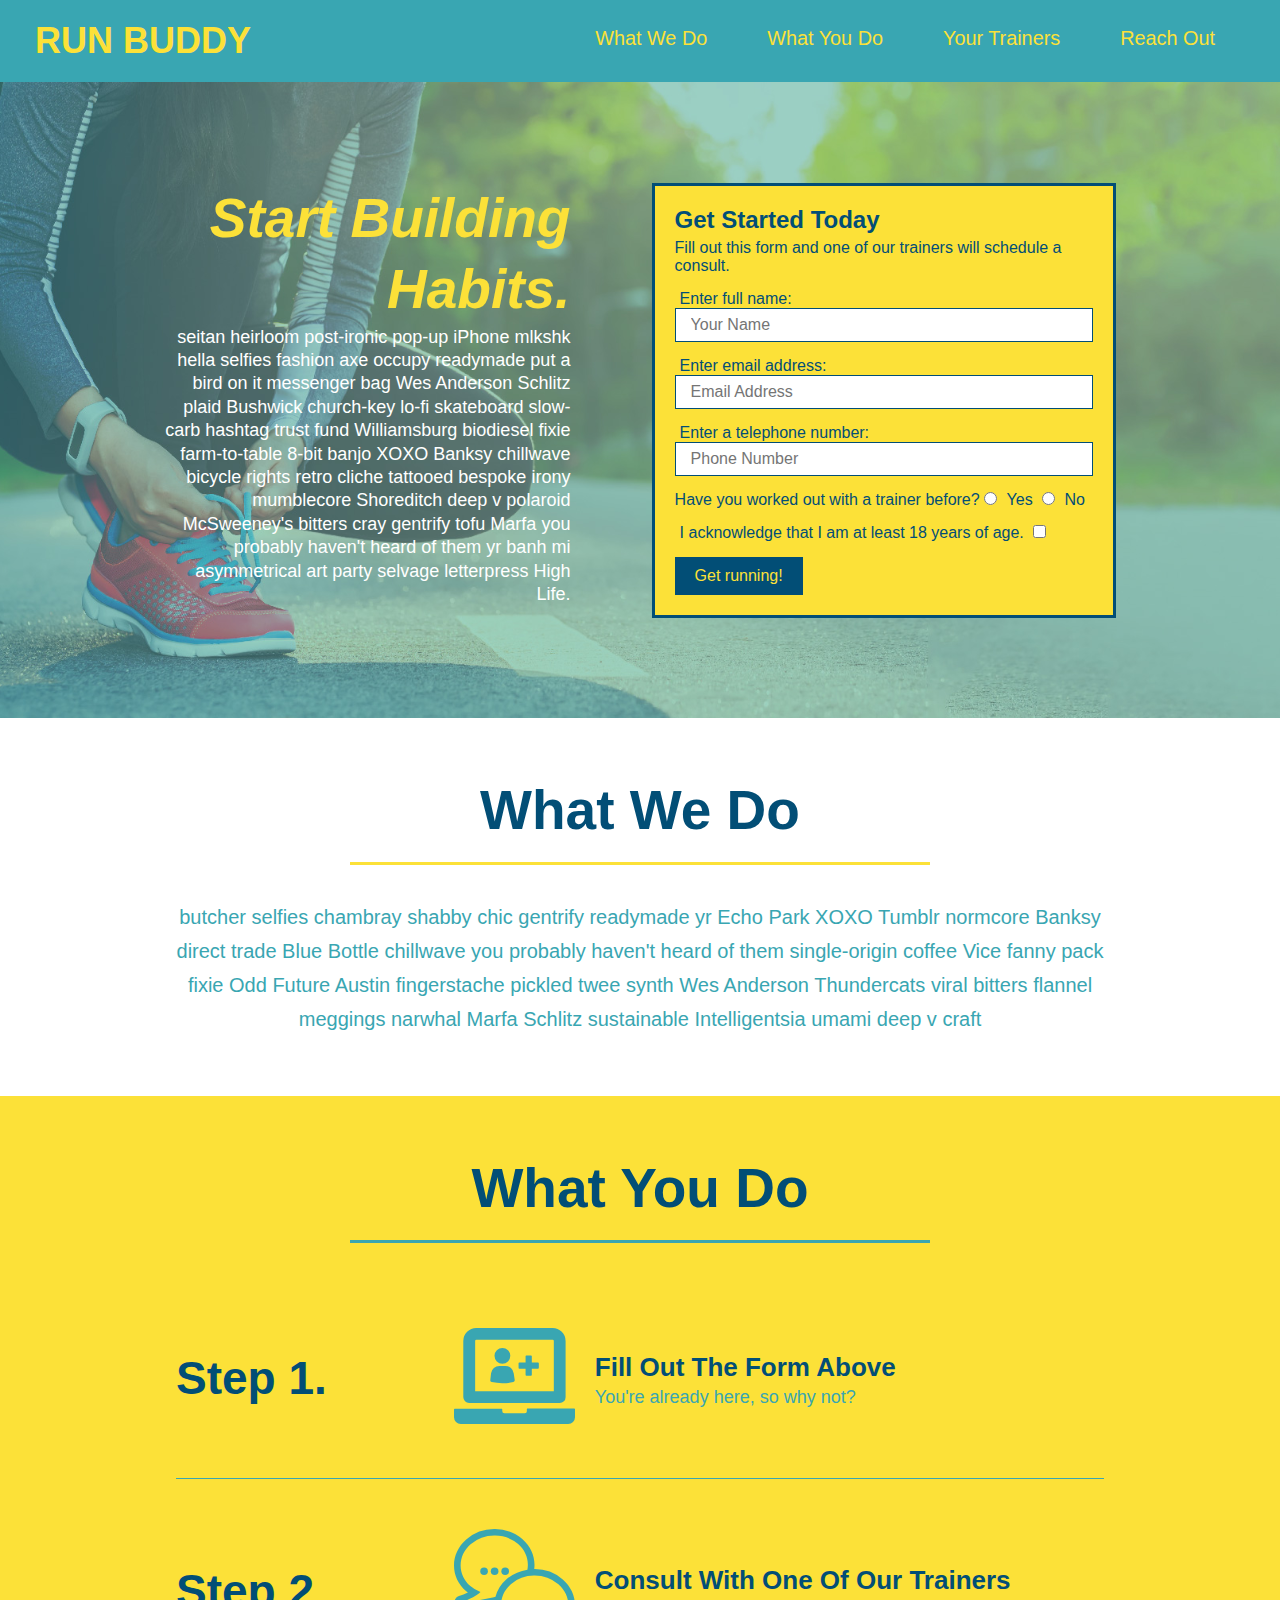
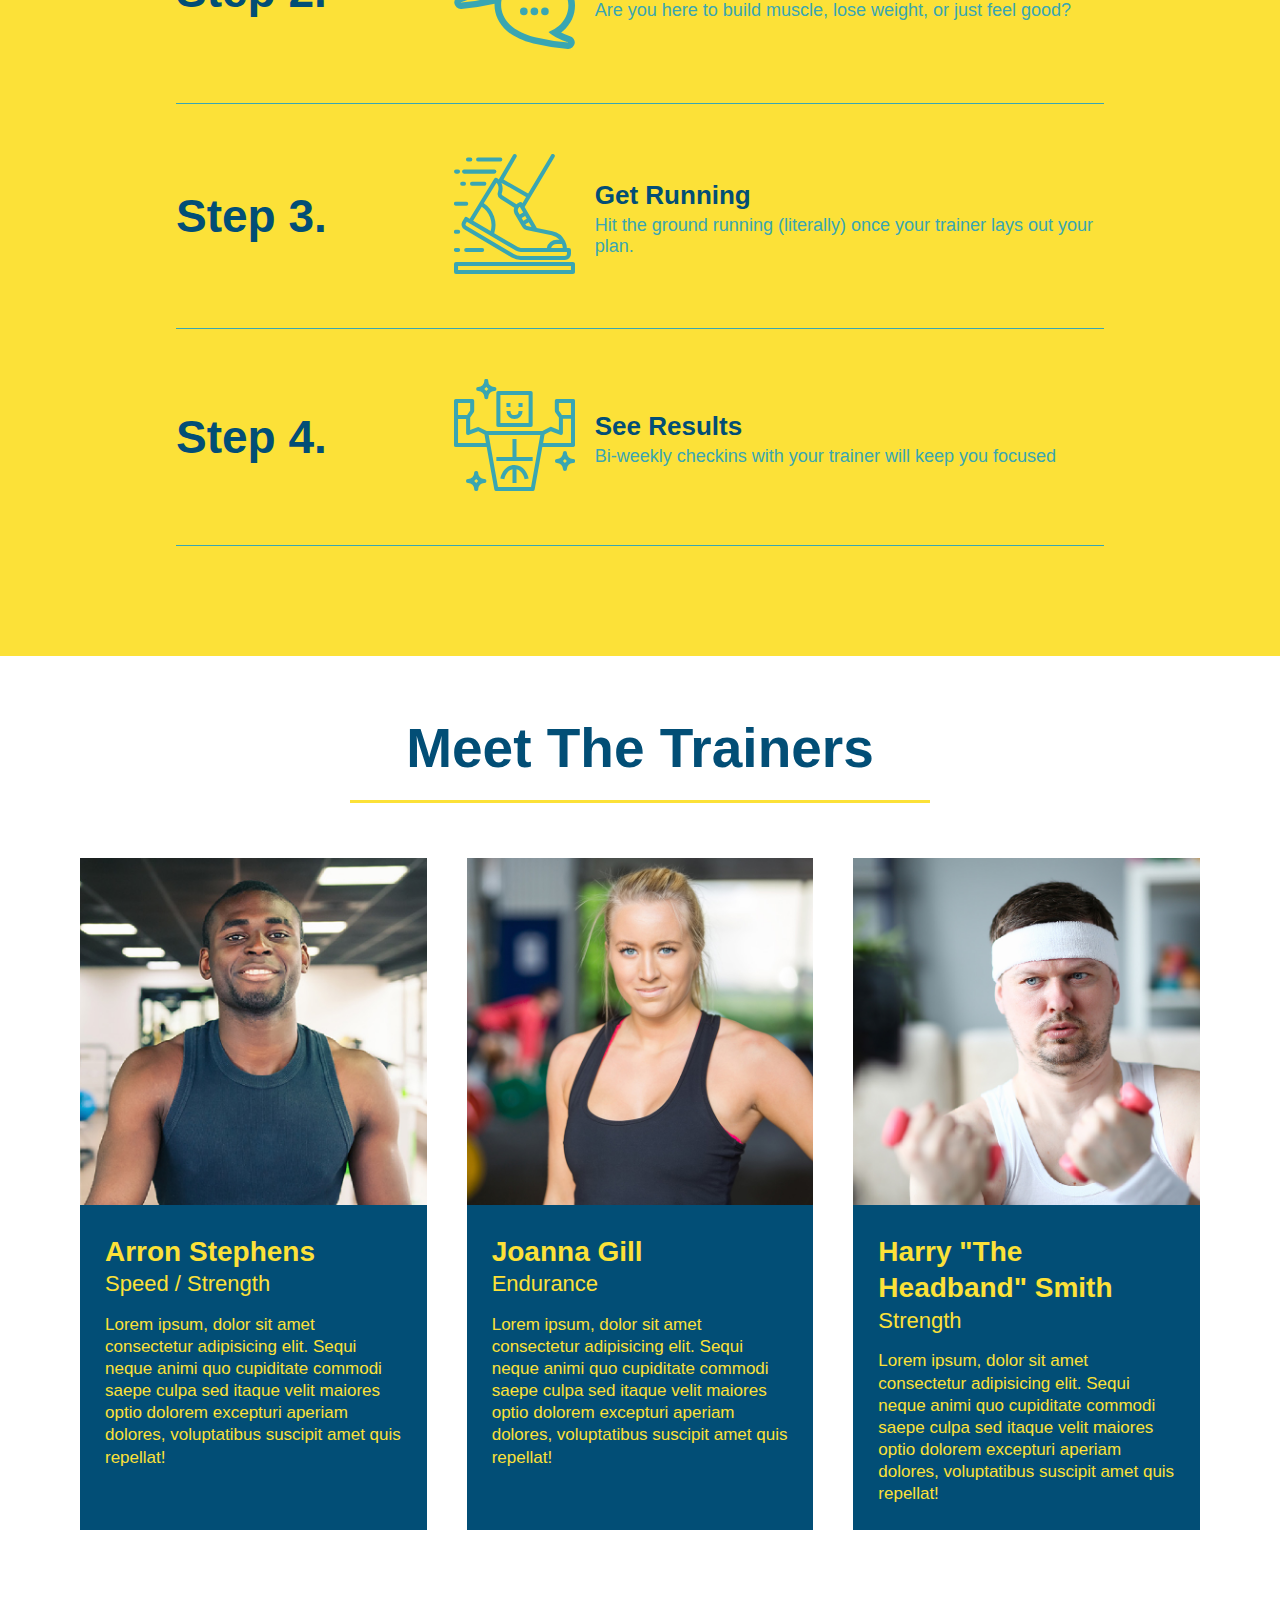
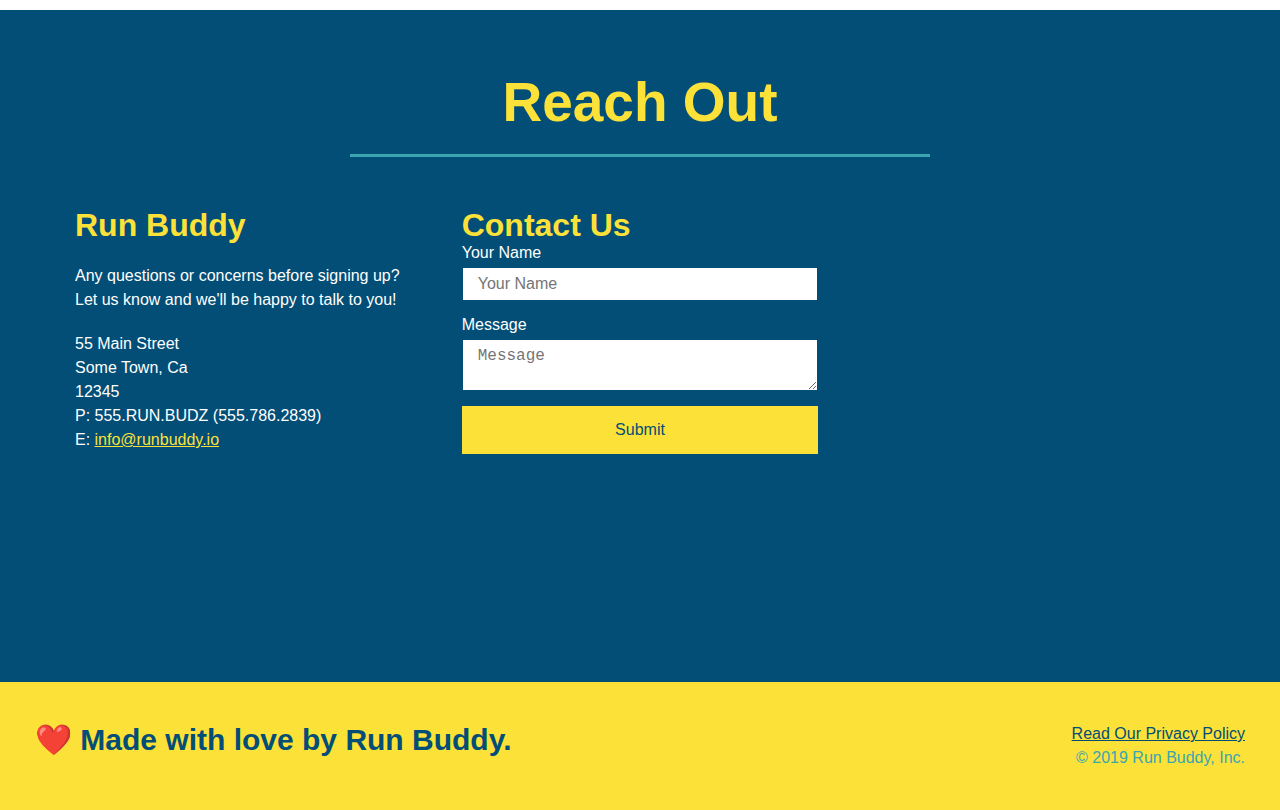
<file: index.html>
<!DOCTYPE html>
<html lang="en">
  <head>
    <meta charset="UTF-8" />
    <link rel="stylesheet" href="./assets/css/style.css">
    <title>Run Buddy</title>
  </head>
  <body>
    <!-- navigation tags - block level element -->
    <header>
      <h1>
        <a href="/">RUN BUDDY</a>
      </h1>
      <nav>
        <ul>
          <li>
            <a href="#what-we-do">What We Do</a>
          </li>
          <li>
            <a href="#what-you-do">What You Do</a>
          </li>
          <li>
            <a href="#your-trainers">Your Trainers</a>
          </li>
          <li>
            <a href="#reach-out">Reach Out</a>
          </li>
          
        </ul>
      </nav>
    </header>
    <!-- end navigation -->

    <!-- hero/jumbotron -->
    <section class="hero">
      <div class="hero-cta">
        <h2>Start Building Habits.</h2>
        <p>
          seitan heirloom post-ironic pop-up iPhone mlkshk hella selfies fashion axe occupy readymade put a bird on it
          messenger bag Wes Anderson Schlitz plaid Bushwick church-key lo-fi skateboard slow-carb hashtag trust fund
          Williamsburg biodiesel fixie farm-to-table 8-bit banjo XOXO Banksy chillwave bicycle rights retro cliche
          tattooed bespoke irony mumblecore Shoreditch deep v polaroid McSweeney's bitters cray gentrify tofu Marfa you
          probably haven't heard of them yr banh mi asymmetrical art party selvage letterpress High Life.
        </p>
      </div>

      <div class="hero-form">
        <h3>Get Started Today</h3>
        <p>Fill out this form and one of our trainers will schedule a consult.</p>
        <form>
          <label for="name">Enter full name:</label>
          <input type="text" placeholder="Your Name" id="name" name="name" class="form-input" />
          <label for="email">Enter email address:</label>
          <input type="email" placeholder="Email Address" id="email" name="email" class="form-input" />
          <label for="phone">Enter a telephone number:</label>
          <input type="tel" placeholder="Phone Number" name="phone" id="phone" class="form-input" />
          <p>
            Have you worked out with a trainer before? 
            <input type="radio" name="trainer-confirm" id="trainer-yes" />
            <label for="trainer-yes">Yes</label>
            <input type="radio" name="trainer-confirm" id="trainer-no"/>
            <label for="trainer-no">No</label>
          </p>
          <p>
            <label for="checkbox">
              I acknowledge that I am at least 18 years of age.
            </label>
            <input type="checkbox" name="checkpoint1" id="checkbox" />
          </p>
          <button type="submit">
            Get running!
          </button>
        </form>
      </div>
    </section>
    <!-- end header -->

    <!-- "what we do" start - <section> -->
    <section id="what-we-do" class="intro">
      <div class="flex-row">
        <h2 class="section-title primary-border">
          What We Do
        </h2>
      </div>
      <div class="flex-row">
        <p>
          butcher selfies chambray shabby chic gentrify readymade yr Echo Park XOXO Tumblr normcore Banksy direct trade  Blue Bottle chillwave you probably haven't heard of them single-origin coffee Vice fanny pack fixie Odd Future Austin fingerstache pickled twee synth Wes Anderson Thundercats viral bitters flannel meggings narwhal Marfa Schlitz sustainable Intelligentsia umami deep v craft
        </p>
      </div>
    </section>
    <!-- end "what we do" -->

    <!-- "what you do" start -->
    <section id="what-you-do" class="steps">
      <div class="flex-row">
        <h2 class="section-title secondary-border">
          What You Do
        </h2> 
      </div>
      <div class="step">
        <h3>Step 1.</h3>
        <div class="step-info">
          <div class="step-img">
            <img src="./assets/images/step-1.svg" alt="Computer screen for signup" />
          </div>
          <div class="step-text">
            <h4>Fill Out The Form Above</h4>
            <p>You're already here, so why not?</p>
          </div>
        </div>
      </div>
      <div class="step">
        <h3>Step 2.</h3>
        <div class="step-info">
          <div class="step-img">
            <img src="./assets/images/step-2.svg" alt="Two message bubbles side by each" />
          </div>
          <div class="step-text">
            <h4>Consult With One Of Our Trainers</h4>
            <p>Are you here to build muscle, lose weight, or just feel good?</p>
          </div>
        </div>
      </div>
      <div class="step">
        <h3>Step 3.</h3>
        <div class="step-info">
          <div class="step-img">
            <img src="./assets/images/step-3.svg" alt="Two running shoes ready to run" />
          </div>
          <div class="step-text">
            <h4>Get Running</h4>
            <p>Hit the ground running (literally) once your trainer lays out your plan.</p>
          </div>
        </div>
      </div>
      <div class="step">
        <h3>Step 4.</h3>
        <div class="step-info">
          <div class="step-img">
            <img src="./assets/images/step-4.svg" alt="Muscular avatar flexing and smiling" />
          </div>
          <div class="step-text">
            <h4>See Results</h4>
            <p>Bi-weekly checkins with your trainer will keep you focused</p>
          </div>
        </div>
      </div>
    </section>
    <!-- "what you do" end -->

    <!-- "meet the trainers" start -->
    <section id="your-trainers">
      <div class="flex-row">
        <h2 class="section-title primary-border">
          Meet The Trainers
        </h2>
      </div>

      <div class="trainers">
        <article class="trainer">
          <img src="./assets/images/trainer-1.jpg" alt="Arron Stephens in his workout clothes, ready to pump iron" />
          <div class="trainer-bio">
            <h3 class="trainer-name">Arron Stephens</h3>
            <h4 class="trainer-role">Speed / Strength</h4>
            <p>Lorem ipsum, dolor sit amet consectetur adipisicing elit. Sequi neque animi quo cupiditate commodi saepe culpa sed itaque velit maiores optio dolorem excepturi aperiam dolores, voluptatibus suscipit amet quis repellat!</p>
          </div>
        </article>

        <article class="trainer">
          <img src="./assets/images/trainer-2.jpg" alt="Joanna Gill cooling off after a work out" />
          <div class="trainer-bio">
            <h3 class="trainer-name">Joanna Gill</h3>
            <h4 class="trainer-role">Endurance</h4>
            <p>Lorem ipsum, dolor sit amet consectetur adipisicing elit. Sequi neque animi quo cupiditate commodi saepe culpa sed itaque velit maiores optio dolorem excepturi aperiam dolores, voluptatibus suscipit amet quis repellat!</p>
            </div>
          </article>

        <article class="trainer">
          <img src="./assets/images/trainer-3.jpg" alt="Harry Smith wearing a headband and lifting comically small pink weights" />
          <div class="trainer-bio">
            <h3 class="trainer-name">Harry "The Headband" Smith</h3>
            <h4 class="trainer-role">Strength</h4>
            <p>Lorem ipsum, dolor sit amet consectetur adipisicing elit. Sequi neque animi quo cupiditate commodi saepe culpa sed itaque velit maiores optio dolorem excepturi aperiam dolores, voluptatibus suscipit amet quis repellat!</p>
          </div>
        </article>
      </div>
    </section>
    <!-- "meet the trainers" end -->

    <!-- "reach out" start -->
    <section id="reach-out" class="contact">
      <div class="flex-row">
        <h2 class="section-title secondary-border">
          Reach Out
        </h2>
      </div>

      <div class="contact-info">
        <div>
          <h3>Run Buddy</h3>
          <p>
            Any questions or concerns before signing up? 
            <br/>
            Let us know and we'll be happy to talk to you!
          </p>

          <address>
            55 Main Street <br/>
            Some Town, Ca <br/>
            12345<br/>
            P: 555.RUN.BUDZ (555.786.2839)<br/>
            E: <a href="mailto:info@runbuddy.io">info@runbuddy.io</a>
          </address>
          
        </div>

        <div class="contact-form">
          <h3>Contact Us</h3>
          <form>
            <label for="contact-name">Your Name</label>
            <input type="text" id="contact-name" placeholder="Your Name" />
        
            <label for="contact-message">Message</label>
            <textarea id="contact-message" placeholder="Message"></textarea>
        
            <button type="submit">Submit</button>
          </form>
        </div>
        
        <iframe
          src="https://www.google.com/maps/embed?pb=!1m14!1m12!1m3!1d12182.30520634488!2d-74.0652613!3d40.2407219!2m3!1f0!2f0!3f0!3m2!1i1024!2i768!4f13.1!5e0!3m2!1sen!2sus!4v1561060983193!5m2!1sen!2sus"
          frameborder="0" style="border:0" allowfullscreen>
        </iframe>
      </div>
    </section>
    <!-- "reach out" end -->

    <!-- footer -->
    <footer>
      <h2>❤️ Made with love by Run Buddy.</h2>
      <div>
        <a href="./privacy-policy.html">Read Our Privacy Policy</a><br/>
        &copy; 2019 Run Buddy, Inc.
      </div>
    </footer>
    <!-- footer end -->
  </body>
</html>
</file>
<file: assets/css/style.css>
* {
  box-sizing: border-box;
  margin: 0;
  padding: 0;
}

body {
  color: #39a6b2;
  font-family: Helvetica, Arial, sans-serif;
}


/* HEADER / NAV BAR STYLES START */

header {
  padding: 20px 35px;
  background-color: #39a6b2;
  display: flex;
  justify-content: space-between;
  flex-wrap: wrap;
}

header h1 {
  font-weight: bold;
  margin: 0;
  font-size: 36px;
  color: #fce138;
}

header a {
  text-decoration: none;
  color: #fce138;
}

header nav {
  margin: 7px 0;
}

header nav ul {
  display: flex;
  flex-wrap: wrap;
  justify-content: space-between;
  align-items: center;
  list-style: none;
}

header nav ul li a {
  margin: 0 30px;
  font-weight: lighter;
  font-size: 1.55vw;
}

/* HEADER / NAVBAR STYLES END */



/* FOOTER STYLES START */
footer {
  background: #fce138;
  padding: 40px 35px;
  display: flex;
  justify-content: space-between;
  flex-wrap: wrap;
  width: 100%;
}

footer h2 {
  color: #024e76;
  font-size: 30px;
  margin: 0;
}

footer div {
  line-height: 1.5;
  text-align: right;
}

footer a {
  color: #024e76;
}
/* END FOOTER STYLES */

/* STYLE ALL SECTION TAGS */
section {
  padding: 60px;
}

/* HERO STYLES START */
.hero {
  background-image: url('../images/hero-bg.jpg');
  background-size: cover;
  background-position: center;
  display: flex;
  justify-content: center;
  flex-wrap: wrap;
}

.hero-cta {
  width: 35%;
  text-align: right;
  margin: 3.5%;
  color: #fff;
  font-size: 18px;
  line-height: 1.3;
}

.hero-cta h2 {
  font-style: italic;
  font-size: 55px;
  color: #fce138;
}

.hero-form {
  border: 3px solid #024e76;
  background-color: #fce138;
  padding: 20px;
  color: #024e76;
  width: 40%;
  margin: 3.5%;
}

.hero-form h3 {
  font-size: 24px;
  margin: 0;
}
.hero-form p {
  margin: 5px 0 15px 0;
}

.form-input {
  border: 1px solid #024e76;
  display: block;
  padding: 7px 15px;
  font-size: 16px;
  color: #024e76;
  width: 100%;
  margin-bottom: 15px; 
}

.hero-form label {
  margin: 0 5px;
}

.hero-form button {
  color: #fce138;
  background-color: #024e76;
  border: none;
  padding: 10px 20px;
  font-size: 16px;
} 
/* HERO STYLES END */


/* SECTION TITLE STYLES START */
.section-title {
  font-size: 55px;
  border-bottom: 3px solid;
  color: #024e76;
  padding-bottom: 20px;
  text-align: center;
  margin: 0 auto 35px auto;
  width: 50%;
}

.primary-border {
  border-color: #fce138;
}

.secondary-border {
  border-color: #39a6b2;
}
/* SECTION TITLE STYLES END */

/* WHAT WE DO STYLES */

.intro p {
  line-height: 1.7;
  color: #39a6b2;
  width: 80%;
  margin: 0 auto;
  font-size: 20px;
  text-align: center;
}
/* WHAT YOU DO STYLES END */


/* WHAT YOU DO STYLES START */
.steps { 
  background: #fce138;
}

.step {
  margin: 50px auto;
  padding-bottom: 50px;
  width: 80%;
  border-bottom: 1px solid #39a6b2;
  display: flex;
  flex-wrap: wrap;
  align-items: center;
  justify-content: space-between;
}

.step h3 {
  color: #024e76;
  font-size: 46px;
  flex: 1 30%;
}

.step-info {
  flex: 2 70%;
  display: flex;
  flex-wrap: wrap;
  align-items: center;
}

.step-img {
  flex: 1 12%;
  margin-right: 20px;
}

.step-img img {
  max-width: 100%;
}

.step-text {
  flex: 12;
}

.step-text p {
  color: #39a6b2;
  font-size: 18px;
}

.step-text h4 {
  font-size: 26px;
  line-height: 1.5;
  color: #024e76;
}

/* WHAT YOU DO STYLES END */

/* MEET THE TRAINERS START */
.trainers {
  width: 100%;
  margin: 0 auto;
  display: flex;
  flex-wrap: wrap;
  justify-content: space-around;
}

.trainer {
  margin: 20px;
  flex: 1;
  background: #024e76;
  color: #fce138;
}

.trainer img {
  width: 100%;
}

.trainer-bio {
  padding: 25px;
  line-height: 1.3;
}

.trainer-bio h3 {
  font-size: 28px;
}

.trainer-bio h4 {
  font-weight: lighter;
  font-size: 22px;
  margin-bottom: 15px;
}

.trainer-bio p {
  font-size: 17px;
}
/* TRAINER STYLES END */

/* REACH OUT STYLES START */
.contact {
  background: #024e76;
}

.contact h2 {
  color: #fce138;
}

.contact-info {
  display: flex;
  justify-content: space-between;
  flex-wrap: wrap;
}

.contact-info > * {
  flex: 1;
  margin: 15px;
}

.contact-info iframe {
  height: 400px;
}

.contact-info div {
  color: white;
}

.contact-info h3 {
  color: #fce138;
  font-size: 32px;
}

.contact-info p, .contact-info address {
  margin: 20px 0;
  line-height: 1.5;
  font-size: 16px;
  font-style: normal;
}

.contact-form input, .contact-form textarea {
  border: 1px solid #024e76;
  display: block;
  padding: 7px 15px;
  font-size: 16px;
  color: #024e76;
  width: 100%;
  margin-bottom: 15px;
  margin-top: 5px;
}

.contact-form button {
  width: 100%;
  border: none;
  background: #fce138;
  color: #024e76;
  text-align: center;
  padding: 15px 0;
  font-size: 16px;
}

.contact-info a {
  color: #fce138;
}


/* REACH OUT STYLES END */

/* UTILITIES */
.text-left {
  text-align: left;
}

.text-right {
  text-align: right;
}

.flex-row {
  display: flex;
}
</file>
